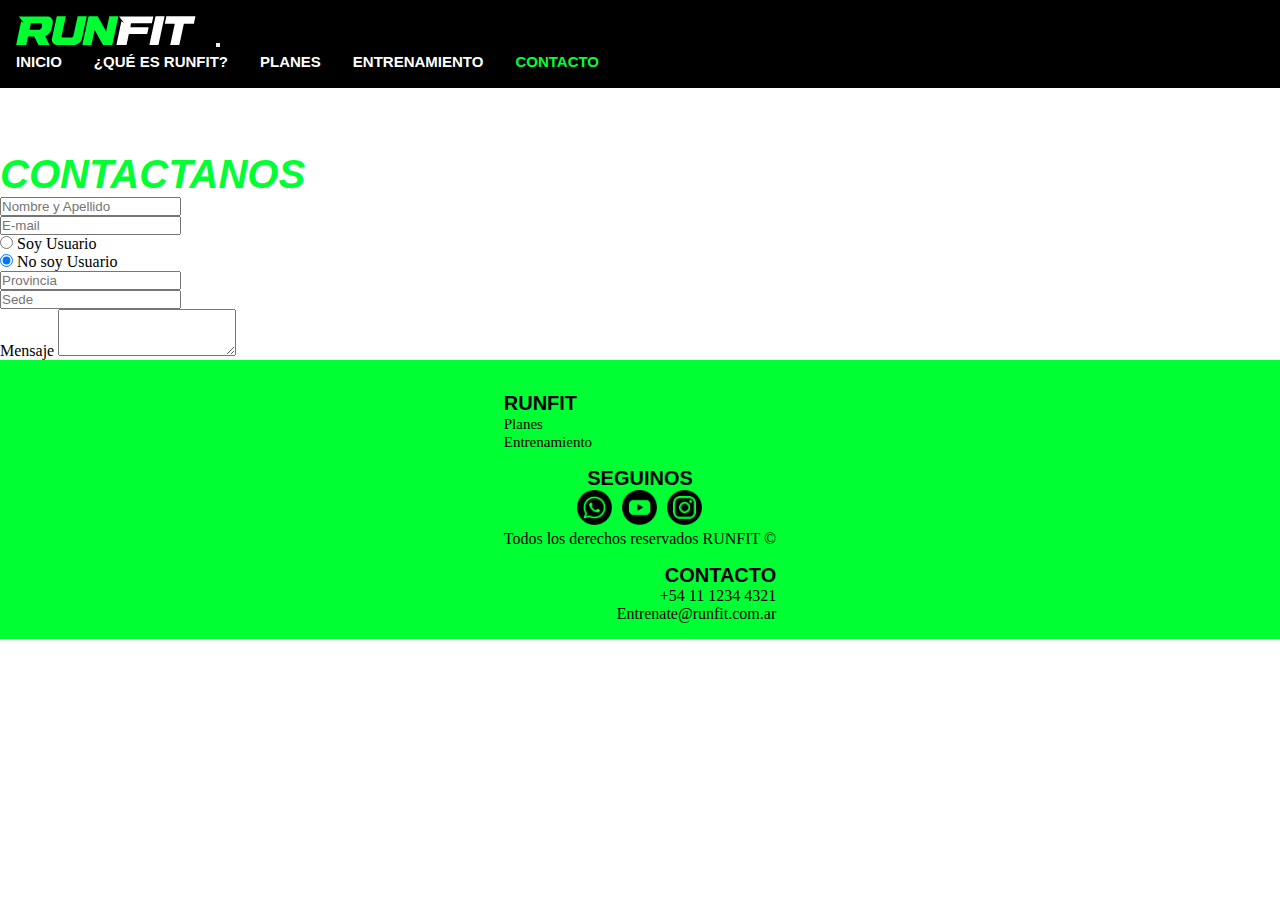
<file: contacto2.html>
<!doctype html>
<html lang="en">
  <head>
    <!-- Required meta tags -->
    <meta charset="utf-8">
    <meta name="viewport" content="width=device-width, user-scaleble=no, initial-scale=1, maximum-scale=1, minimum=1">

    <!-- Bootstrap CSS -->
    <link href="https://cdn.jsdelivr.net/npm/bootstrap@5.1.3/dist/css/bootstrap.min.css" rel="stylesheet" integrity="sha384-1BmE4kWBq78iYhFldvKuhfTAU6auU8tT94WrHftjDbrCEXSU1oBoqyl2QvZ6jIW3" crossorigin="anonymous">
    <link rel="stylesheet" href="https://cdnjs.cloudflare.com/ajax/libs/animate.css/4.1.1/animate.min.css" />
    <link rel="stylesheet" type="text/css" href="css/estilos2.css">
    <title>Fitnes</title>
    <link rel="shortcut icon" href="img/Logo/favico-06.png">
  </head>
  <body>
    
    <nav class="navbar navbar-expand-lg navbar-dark">
        <div class="container">
          <a class="navbar-brand" href="#"><img alt="logo" src="img/Logo/runfitlogo.png"></a>
          <button class="navbar-toggler" type="button" data-bs-toggle="collapse" data-bs-target="#navbarSupportedContent" aria-controls="navbarSupportedContent" aria-expanded="false" aria-label="Toggle navigation">
            <span class="navbar-toggler-icon"></span>
          </button>
          <div class="collapse navbar-collapse jc-right" id="navbarSupportedContent">
            <ul class="navbar-nav">
              <li class="nav-item">
                <a href="index2.html"class="nav-link" aria-current="page" href="#">Inicio</a>
              </li>
              <li class="nav-item">
                <a class="nav-link" href="runfit.html">¿Qué es Runfit?</a>
              </li>
              <li class="nav-item dropdown">
                <a class="nav-link dropdown-toggle" href="planes2.html" id="navbarDropdown" role="button" data-bs-toggle="dropdown" aria-expanded="false">
                    Planes
                </a>
                <ul class="dropdown-menu" aria-labelledby="navbarDropdown">
                  <li><a class="dropdown-item" href="planes2.html">Total run</a></li>
                  <li><a class="dropdown-item" href="planes2.html">Runfit Go</a></li>
                </ul>
              </li>
              <li class="nav-item">
                <a href="entrenar2.html"class="nav-link" href="#">Entrenamiento</a>
              </li>
              <li class="nav-item">
                <a class="nav-link active" href="contacto2.html">Contacto</a>
              </li>
            </ul>
          </div>
        </div>
      </nav>
    <!-- FIN NAVBAR -->

    <!-- INICIO CONTACTO -->
    <div class="container h-100">
        <div class="row h-100">
            <div class="col-sm-12 h-100 centrar-vertical">
              <h2>Contactanos</h2>
            </div>
        </div>
    </div>
    
    <div class="container col-lg-6">
        <div class="row g-3">
            <div class="col">
              <input type="text" class="form-control" placeholder="Nombre y Apellido" aria-label="First name">
            </div>
            <div class="col">
                <input type="email" class="form-control" id="exampleFormControlInput1" placeholder="E-mail">
            </div>
          </div>

          <div class="form-check">
            <input class="form-check-input" type="radio" name="flexRadioDefault" id="flexRadioDefault1">
            <label class="form-check-label" for="flexRadioDefault1">
              Soy Usuario
            </label>
          </div>
          <div class="form-check">
            <input class="form-check-input" type="radio" name="flexRadioDefault" id="flexRadioDefault2" checked>
            <label class="form-check-label" for="flexRadioDefault2">
              No soy Usuario
            </label>
            </div>
            <div class="row g-3">
                <div class="col-sm-7">
                  <input type="text" class="form-control" placeholder="Provincia" aria-label="City">
                </div>
                <div class="col-sm">
                  <input type="text" class="form-control" placeholder="Sede" aria-label="State">
                </div>
              </div>
          <div class="mb-3">
            <label for="exampleFormControlTextarea1" class="form-label">Mensaje</label>
            <textarea class="form-control" id="exampleFormControlTextarea1" rows="3"></textarea>
          </div>
    </div>
  




    <!-- footer -->
    <footer>
        <div class="container">
            <div class="row">
                <div class="col-sm-12 col-md-4 col-lg-4 col-xl-4 ">
                    <div class="izquierda institucional">
                        <h5 class="titulo-footer"> runfit</h5>
                        <a href="">Planes</a><br>
                        <a href="">Entrenamiento</a>
                    </div>
                </div>
                <div class="col-sm-12 col-md-4 col-lg-4 col-xl-4">
                    <div class="centro sociallinks">
                        <h5 class="titulo-footer">Seguinos</h5>
                        <ul class="socialicons">
                            <li><a href="#"><img src="img/iconos/whatsapp.png"></a></li>
                            <li><a href="#"><img src="img/iconos/youtube.png"></a></li>
                            <li><a href="#"><img src="img/iconos/instagram.png"></a></li>
                        </ul>
                        <p>Todos los derechos reservados RUNFIT ©</p>
                    </div>

                </div>
                <div class="col-sm-12 col-md-4 col-lg-4 col-xl-4">
                    <div class=" derecha contacto">
                        <h5 class="titulo-footer" >Contacto</h5>
                        <p>+54 11 1234 4321</p>
                        <p>Entrenate@runfit.com.ar</p> 
                    </div>
                </div>
            </div>
        </div>
    </footer>

    <!-- Optional JavaScript; choose one of the two! -->

    <!-- Option 1: Bootstrap Bundle with Popper -->
    <script src="https://cdn.jsdelivr.net/npm/bootstrap@5.1.3/dist/js/bootstrap.bundle.min.js" integrity="sha384-ka7Sk0Gln4gmtz2MlQnikT1wXgYsOg+OMhuP+IlRH9sENBO0LRn5q+8nbTov4+1p" crossorigin="anonymous"></script>

    <!-- Option 2: Separate Popper and Bootstrap JS -->
    <script src="https://cdn.jsdelivr.net/npm/@popperjs/core@2.10.2/dist/umd/popper.min.js" integrity="sha384-7+zCNj/IqJ95wo16oMtfsKbZ9ccEh31eOz1HGyDuCQ6wgnyJNSYdrPa03rtR1zdB" crossorigin="anonymous"></script>
    <script src="https://cdn.jsdelivr.net/npm/bootstrap@5.1.3/dist/js/bootstrap.min.js" integrity="sha384-QJHtvGhmr9XOIpI6YVutG+2QOK9T+ZnN4kzFN1RtK3zEFEIsxhlmWl5/YESvpZ13" crossorigin="anonymous"></script>
    


  </body>
</html>
</file>
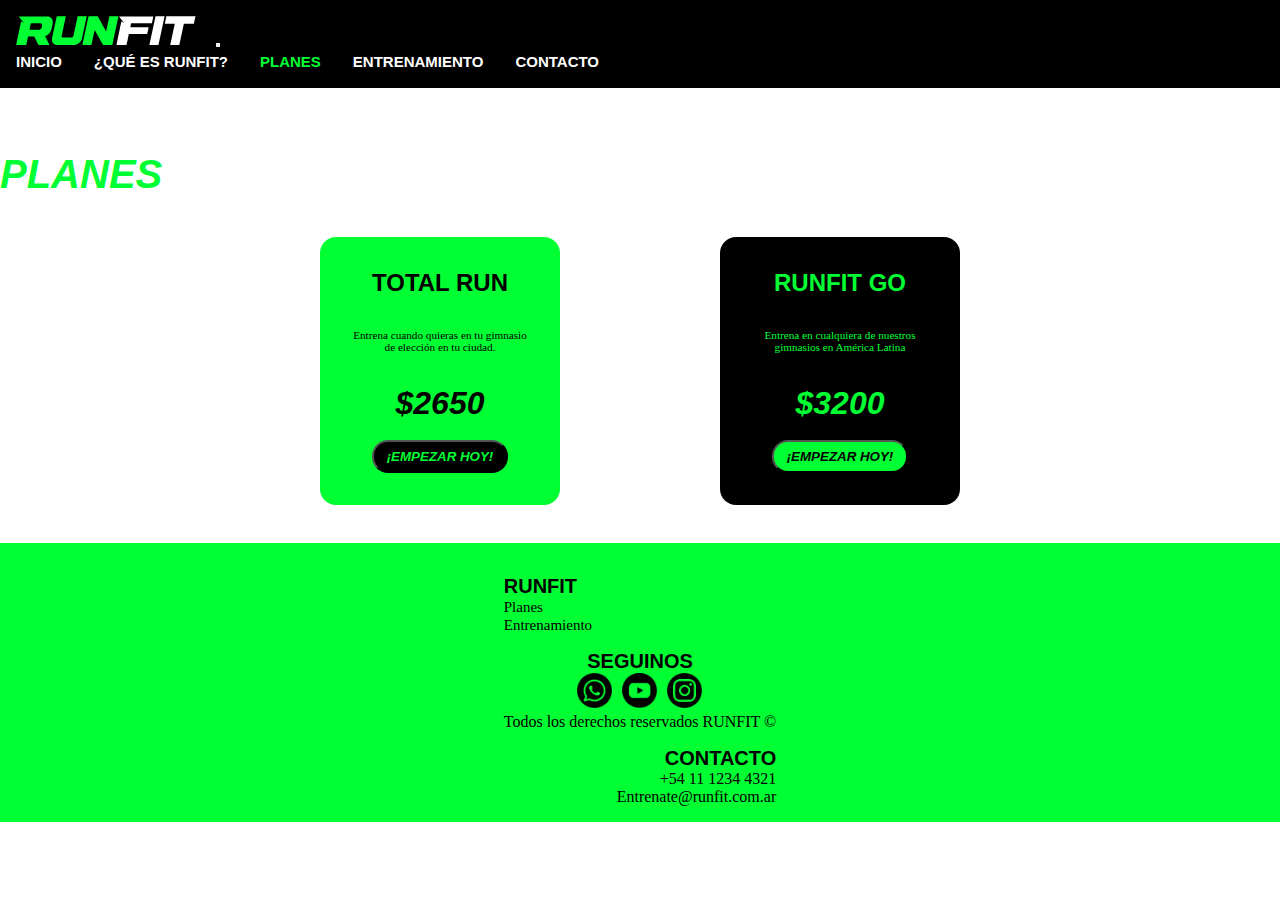
<file: planes2.html>
<!doctype html>
<html lang="en">
  <head>
    <!-- Required meta tags -->
    <meta charset="utf-8">
    <meta name="viewport" content="width=device-width, user-scaleble=no, initial-scale=1, maximum-scale=1, minimum=1">

    <!-- Bootstrap CSS -->
    <link href="https://cdn.jsdelivr.net/npm/bootstrap@5.1.3/dist/css/bootstrap.min.css" rel="stylesheet" integrity="sha384-1BmE4kWBq78iYhFldvKuhfTAU6auU8tT94WrHftjDbrCEXSU1oBoqyl2QvZ6jIW3" crossorigin="anonymous">
    <link rel="stylesheet" href="https://cdnjs.cloudflare.com/ajax/libs/animate.css/4.1.1/animate.min.css" />
    <link rel="stylesheet" type="text/css" href="css/estilos2.css">
    <title>Fitnes</title>
    <link rel="shortcut icon" href="img/Logo/favico-06.png">
  </head>
  <body>
    
    <nav class="navbar navbar-expand-lg navbar-dark">
        <div class="container">
          <a class="navbar-brand" href="#"><img alt="logo" src="img/Logo/runfitlogo.png"></a>
          <button class="navbar-toggler" type="button" data-bs-toggle="collapse" data-bs-target="#navbarSupportedContent" aria-controls="navbarSupportedContent" aria-expanded="false" aria-label="Toggle navigation">
            <span class="navbar-toggler-icon"></span>
          </button>
          <div class="collapse navbar-collapse jc-right" id="navbarSupportedContent">
            <ul class="navbar-nav">
              <li class="nav-item">
                <a href="index2.html"class="nav-link" aria-current="page" href="#">Inicio</a>
              </li>
              <li class="nav-item">
                <a class="nav-link" href="runfit.html">¿Qué es Runfit?</a>
              </li>
              <li class="nav-item dropdown">
                <a class="nav-link active dropdown-toggle" href="planes2.html" id="navbarDropdown" role="button" data-bs-toggle="dropdown" aria-expanded="false">
                    Planes
                </a>
                <ul class="dropdown-menu" aria-labelledby="navbarDropdown">
                  <li><a class="dropdown-item" href="planes2.html">Total run</a></li>
                  <li><a class="dropdown-item" href="planes2.html">Runfit Go</a></li>
                </ul>
              </li>
              <li class="nav-item">
                <a href="entrenar2.html"class="nav-link" href="#">Entrenamiento</a>
              </li>
              <li class="nav-item">
                <a class="nav-link" href="contacto2.html">Contacto</a>
              </li>
            </ul>
          </div>
        </div>
      </nav>
    <!-- FIN NAVBAR -->

   <!-- ENCABEZADO -->
   <div class="container">
       <h2 class="planes">PLANES</h2>
       <section class="columnas">
             <article class="run">
                 <h4>TOTAL RUN</h4>
                 <p>Entrena cuando quieras en tu gimnasio de elección en tu ciudad.</p>
                 <h3>$2650</h3>
                 <br><input type="submit" value="¡Empezar hoy!"><br>
             </article>
             
             <article class="black">
                 <h4>RUNFIT GO</h4>
                 <p>Entrena en cualquiera de nuestros gimnasios en América Latina</p>
                 <h3>$3200</h3>
                 <br><input type="submit" value="¡Empezar hoy!"><br>
             </article>
     </section>   
   </div>
  <!-- FIN ENCABEZADO -->    



    <!-- footer -->
    <footer>
        <div class="container">
            <div class="row">
                <div class="col-sm-12 col-md-4 col-lg-4 col-xl-4 ">
                    <div class="izquierda institucional">
                        <h5 class="titulo-footer"> runfit</h5>
                        <a href="">Planes</a><br>
                        <a href="">Entrenamiento</a>
                    </div>
                </div>
                <div class="col-sm-12 col-md-4 col-lg-4 col-xl-4">
                    <div class="centro sociallinks">
                        <h5 class="titulo-footer">Seguinos</h5>
                        <ul class="socialicons">
                            <li><a href="#"><img src="img/iconos/whatsapp.png"></a></li>
                            <li><a href="#"><img src="img/iconos/youtube.png"></a></li>
                            <li><a href="#"><img src="img/iconos/instagram.png"></a></li>
                        </ul>
                        <p>Todos los derechos reservados RUNFIT ©</p>
                    </div>

                </div>
                <div class="col-sm-12 col-md-4 col-lg-4 col-xl-4">
                    <div class=" derecha contacto">
                        <h5 class="titulo-footer" >Contacto</h5>
                        <p>+54 11 1234 4321</p>
                        <p>Entrenate@runfit.com.ar</p> 
                    </div>
                </div>
            </div>
        </div>
    </footer>

    <!-- Optional JavaScript; choose one of the two! -->

    <!-- Option 1: Bootstrap Bundle with Popper -->
    <script src="https://cdn.jsdelivr.net/npm/bootstrap@5.1.3/dist/js/bootstrap.bundle.min.js" integrity="sha384-ka7Sk0Gln4gmtz2MlQnikT1wXgYsOg+OMhuP+IlRH9sENBO0LRn5q+8nbTov4+1p" crossorigin="anonymous"></script>

    <!-- Option 2: Separate Popper and Bootstrap JS -->
    <script src="https://cdn.jsdelivr.net/npm/@popperjs/core@2.10.2/dist/umd/popper.min.js" integrity="sha384-7+zCNj/IqJ95wo16oMtfsKbZ9ccEh31eOz1HGyDuCQ6wgnyJNSYdrPa03rtR1zdB" crossorigin="anonymous"></script>
    <script src="https://cdn.jsdelivr.net/npm/bootstrap@5.1.3/dist/js/bootstrap.min.js" integrity="sha384-QJHtvGhmr9XOIpI6YVutG+2QOK9T+ZnN4kzFN1RtK3zEFEIsxhlmWl5/YESvpZ13" crossorigin="anonymous"></script>
    


  </body>
</html>
</file>
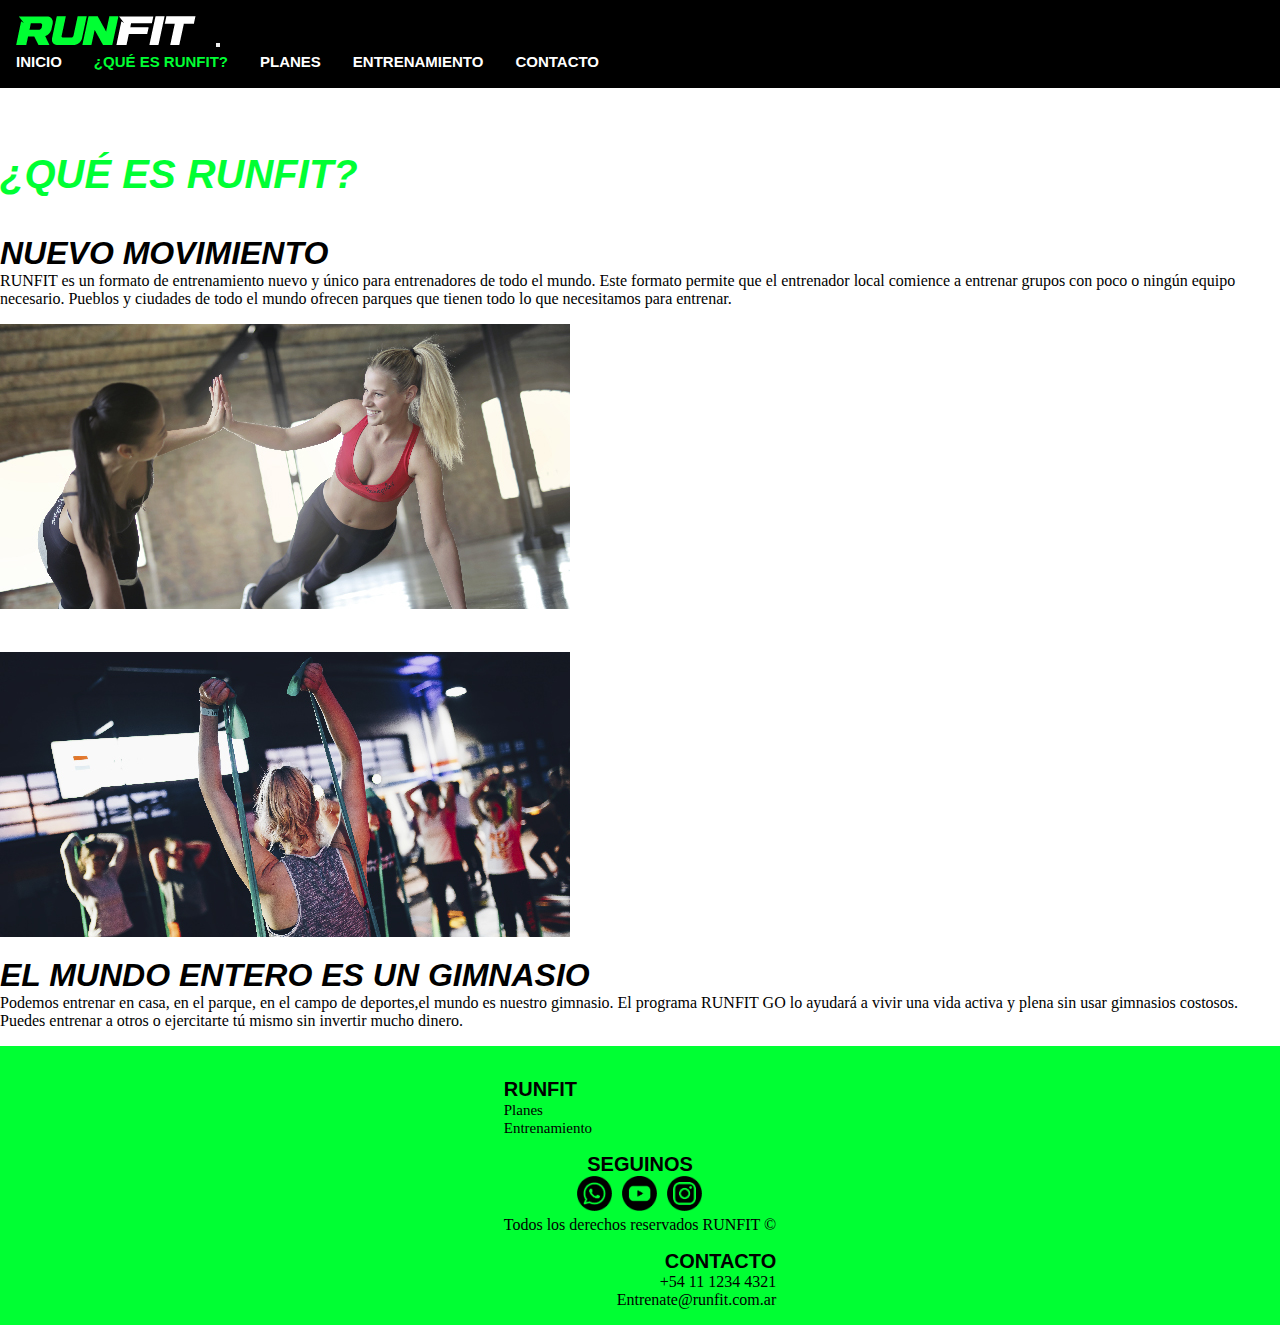
<file: runfit.html>
<!doctype html>
<html lang="en">
  <head>
    <!-- Required meta tags -->
    <meta charset="utf-8">
    <meta name="viewport" content="width=device-width, user-scaleble=no, initial-scale=1, maximum-scale=1, minimum=1">

    <!-- Bootstrap CSS -->
    <link href="https://cdn.jsdelivr.net/npm/bootstrap@5.1.3/dist/css/bootstrap.min.css" rel="stylesheet" integrity="sha384-1BmE4kWBq78iYhFldvKuhfTAU6auU8tT94WrHftjDbrCEXSU1oBoqyl2QvZ6jIW3" crossorigin="anonymous">
    <link rel="stylesheet" href="https://cdnjs.cloudflare.com/ajax/libs/animate.css/4.1.1/animate.min.css" />
    <link rel="stylesheet" type="text/css" href="css/estilos2.css">
    <title>Fitnes</title>
    <link rel="shortcut icon" href="img/Logo/favico-06.png">
  </head>
  <body>
    
    <nav class="navbar navbar-expand-lg navbar-dark">
        <div class="container">
          <a class="navbar-brand" href="#"><img alt="logo" src="img/Logo/runfitlogo.png"></a>
          <button class="navbar-toggler" type="button" data-bs-toggle="collapse" data-bs-target="#navbarSupportedContent" aria-controls="navbarSupportedContent" aria-expanded="false" aria-label="Toggle navigation">
            <span class="navbar-toggler-icon"></span>
          </button>
          <div class="collapse navbar-collapse jc-right" id="navbarSupportedContent">
            <ul class="navbar-nav">
              <li class="nav-item">
                <a href="index2.html"class="nav-link" aria-current="page" href="#">Inicio</a>
              </li>
              <li class="nav-item">
                <a class="nav-link active" href="runfit.html">¿Qué es Runfit?</a>
              </li>
              <li class="nav-item dropdown">
                <a class="nav-link dropdown-toggle" href="planes2.html" id="navbarDropdown" role="button" data-bs-toggle="dropdown" aria-expanded="false">
                    Planes
                </a>
                <ul class="dropdown-menu" aria-labelledby="navbarDropdown">
                  <li><a class="dropdown-item" href="planes2.html">Total run</a></li>
                  <li><a class="dropdown-item" href="planes2.html">Runfit Go</a></li>
                </ul>
              </li>
              <li class="nav-item">
                <a href="entrenar2.html"class="nav-link" href="#">Entrenamiento</a>
              </li>
              <li class="nav-item">
                <a class="nav-link" href="contacto2.html">Contacto</a>
              </li>
            </ul>
          </div>
        </div>
      </nav>
    <!-- FIN NAVBAR -->
    <!-- ENCABEZADO -->
    <div class="container h-100">
        <div class="row h-100">
            <div class="col-sm-12 h-100 centrar-vertical">
                <h2>¿QUÉ ES RUnFIT?</h2>
            </div>
        </div>
    </div>
    <section class="runfit">
            <div class="container columna1">
                <div class="row">
                    <div class="col-sm-12 col-md-6 col-lg-6 col-xl-6 ">
                        <h3>NUEVO MOVIMIENTO</h3>
                        <p>RUNFIT es un formato de entrenamiento nuevo y único para entrenadores de todo el mundo. Este formato permite que el entrenador local comience a entrenar grupos con poco o ningún equipo necesario. Pueblos y ciudades de todo el mundo ofrecen parques que tienen todo lo que necesitamos para entrenar. </p>
                    </div>
                    <div class="col-sm-12 col-md-6 col-lg-6 col-xl-6">
                        <img src="img/Chicasentrendando.jpg" alt="imagen" class="img-fluid">
                    </div>
                </div>
            </div>

            <div class="container columna2">
                <div class="row">       
                        <div class="col-sm-12 col-md-6 col-lg-6 col-xl-6 movimiento img2">
                            <img src="img/entrendandovarios.jpg" alt="imagen" class="img-fluid">
                        </div>
                    <div class="col-sm-12 col-md-6 col-lg-6 col-xl-6 ">      
                        <h3>EL MUNDO ENTERO ES UN GIMNASIO</h3>
                        <p>Podemos entrenar en casa, en el parque, en el campo de deportes,el mundo es nuestro gimnasio.
                            El programa RUNFIT GO lo ayudará a vivir una vida activa y plena sin usar gimnasios costosos. Puedes entrenar a otros o ejercitarte tú mismo sin invertir mucho dinero.</p>
                    </div> 
                </div> 
            </div>  
    </section>
    <!-- FIN ENCABEZADO -->



    <!-- footer -->
    <footer>
        <div class="container">
            <div class="row">
                <div class="col-sm-12 col-md-4 col-lg-4 col-xl-4 ">
                    <div class="izquierda institucional">
                        <h5 class="titulo-footer"> runfit</h5>
                        <a href="">Planes</a><br>
                        <a href="">Entrenamiento</a>
                    </div>
                </div>
                <div class="col-sm-12 col-md-4 col-lg-4 col-xl-4">
                    <div class="centro sociallinks">
                        <h5 class="titulo-footer">Seguinos</h5>
                        <ul class="socialicons">
                            <li><a href="#"><img src="img/iconos/whatsapp.png"></a></li>
                            <li><a href="#"><img src="img/iconos/youtube.png"></a></li>
                            <li><a href="#"><img src="img/iconos/instagram.png"></a></li>
                        </ul>
                        <p>Todos los derechos reservados RUNFIT ©</p>
                    </div>

                </div>
                <div class="col-sm-12 col-md-4 col-lg-4 col-xl-4">
                    <div class=" derecha contacto">
                        <h5 class="titulo-footer" >Contacto</h5>
                        <p>+54 11 1234 4321</p>
                        <p>Entrenate@runfit.com.ar</p> 
                    </div>
                </div>
            </div>
        </div>
    </footer>

    <!-- Optional JavaScript; choose one of the two! -->

    <!-- Option 1: Bootstrap Bundle with Popper -->
    <script src="https://cdn.jsdelivr.net/npm/bootstrap@5.1.3/dist/js/bootstrap.bundle.min.js" integrity="sha384-ka7Sk0Gln4gmtz2MlQnikT1wXgYsOg+OMhuP+IlRH9sENBO0LRn5q+8nbTov4+1p" crossorigin="anonymous"></script>

    <!-- Option 2: Separate Popper and Bootstrap JS -->
    <script src="https://cdn.jsdelivr.net/npm/@popperjs/core@2.10.2/dist/umd/popper.min.js" integrity="sha384-7+zCNj/IqJ95wo16oMtfsKbZ9ccEh31eOz1HGyDuCQ6wgnyJNSYdrPa03rtR1zdB" crossorigin="anonymous"></script>
    <script src="https://cdn.jsdelivr.net/npm/bootstrap@5.1.3/dist/js/bootstrap.min.js" integrity="sha384-QJHtvGhmr9XOIpI6YVutG+2QOK9T+ZnN4kzFN1RtK3zEFEIsxhlmWl5/YESvpZ13" crossorigin="anonymous"></script>
    


  </body>
</html>
</file>
<file: css/estilos2.css>
*{margin:0; padding: 0; box-sizing: border-box;}

@import url('https://fonts.googleapis.com/css2?family=Poppins:ital,wght@0,300;0,400;0,500;0,700;1,700&family=Roboto+Condensed:ital,wght@0,400;0,700;0,900&display=swap');

h1{
    font-family: 'Roboto Condensed', sans-serif;
    font-weight:700;
    font-size: 40px;
    color:#ffffff;
    text-transform: uppercase;
    text-transform: capitalize;
}

h2{
    font-family: 'Roboto Condensed', sans-serif;
    font-weight:900;
    font-style: italic;
    font-size: 40px;
    color:#00ff33;
    text-transform: uppercase;
    text-align: left;
    margin-top: 5%;   
}

h3{
    color: black;
    margin-top: 1.5rem;
    font-family: 'Roboto', sans-serif;
    font-weight: 900;
    font-size: 1.5rem;
    font-style: italic;
}

.jc-right{
    justify-content: right;
}


.navbar{
    background-color: #000000;
    padding-top:1rem ;
    padding-bottom: 1rem;
    border-bottom: none;
}
.navbar a{
    text-decoration: none;
    text-transform: uppercase;
    font-family: 'Roboto Condensed', sans-serif;
    font-weight: 700;
    font-size: 15px;
    margin: 0 1rem ;
    padding:rem 0.1rem;
}
.nav-item .nav-link{
    color:rgba(255,255,255,1);
}
.active {
    color: #00ff33 !important ; 
}
.navbar a:hover{color:#00ff33;}

ul{
    list-style-type: none;
    font-size: 20px;;
    display:flex;  
}

ul ul {
    position: relative;
    display: none;
 }
 ul ul li {
    display: block;
    width:200px;
    padding: 10px;
 }
 ul ul li a {color: white;}

 ul li:hover ul {
    position: absolute;
    display:block;
    background-color: #000000;

 }

/* HEADER */

.header-home{
    background-image: url("../img/imagenprincipalhome.jpg");  
    height: 500px;
    background-position: center;
    background-repeat: no-repeat;
    background-size: cover;
    padding: 50px;
}


.inicio{
    display:block;
    width: 100%;
    max-width: 300px;
    text-align: left;
}
 .inicio h1{ 
    font-family: 'Roboto Condensed', sans-serif;
    font-size: 50px;
    font-weight:900;
    font-style: italic;
    color: white;
    margin-bottom: 15px;
}

.aparicion { 
	animation: 1s aparicion 1; 
	transform-origin: top left;
}

@keyframes aparicion
{
	0% { opacity: 0; }
	50% { opacity: 0.8; }
}

.inicio p{
    display: block;
    font-family: 'Poppins', sans-serif;
    font-size: 15px;
    font-weight: 400;
    color: white;
    text-align: left;
    margin-bottom: 20px;
}

.boton{
    display: inline-block;
    width: auto;
    padding: 3% 6%;
    border-radius: 0.5rem;
    background:#00ff33;
    font-family: 'Roboto Condensed', sans-serif;
    font-weight: 900;
    font-style: italic;
    text-decoration: none;
    color: #000;
} 

.centrar-vertical{
    align-items: center;
    display: flex;
    justify-content: start;    
}
.sec-verde{
    background-color: #00ff33;
    margin-bottom: 3%;
}
.sec-verde img{
    max-width: 80%;
    margin-left: 3rem;    
}

.sec-verde h3{
    text-align: center;
    color: black;
    margin-top: 2rem;
    font-family: 'Roboto', sans-serif;
    font-weight: 900;
    font-size: 2rem;
}

.pasosflex i{
    color: #00ff33;

}

.carrusel-1{
    margin-bottom: 3%;
}

.carrusel-1 h5{
    color: #00ff33;
    text-transform:uppercase;
    font-family: 'Roboto', sans-serif;
    font-style: italic;
    font-weight: 600;
    font-size: 1.5rem;  
}
/* FIN HEADER */


/* _______________PLANES_______________ */

.columnas {
    max-width: 50rem;
    display: flex;
    justify-content: space-around;
    flex-wrap: wrap;
    align-content: center;
    margin: auto;
    box-sizing: border-box;
    margin-bottom: 3%;
}

.run {
    background: #00ff33;
    color: rgb(0, 0, 0);
    padding: 32px;
    margin-top: 5%;
    max-width: 30%;
    text-align: center;     
    border-radius: 1rem;
}
.run p{
    font-size: 0.7rem;
}

.run h4{
    margin-bottom: 2rem;
    font-family: 'Roboto Condensed', sans-serif;
    font-weight: 600;
    font-size: 1.5rem;
    
}
.run h3{
    color: black;
    margin-top: 2rem;
    font-family: 'Roboto', sans-serif;
    font-weight: 900;
    font-size: 2rem;
}

.run input{
    padding: 4% 7%;
    border-radius: 1rem;
    background:#000000;
    color: #00ff33;
    font-family: 'Roboto Condensed', sans-serif;
    font-weight: 900;
    font-style: italic;
    text-transform: uppercase;

}
.black {
    background: rgb(0, 0, 0);
    color: white;
    padding: 32px;
    margin-top: 5%;
    max-width: 30%;
    text-align: center;
    border-radius: 1rem;
}
.black p{
    font-size: 0.7rem;
    color: #00ff33;
}
.black h4{
    margin-bottom: 2rem;
    color: #00ff33;
    font-family: 'Roboto Condensed', sans-serif;
    font-weight: 600;
    font-size: 1.5rem;
}

.black h3{
    margin-top: 2rem;
    color: #00ff33;
    font-family: 'Roboto', sans-serif;
    font-weight: 900;
    font-size: 2rem;

}

.black input{
    padding: 4% 7%;
    border-radius: 1rem;
    background:#00ff33;    
    font-family: 'Roboto Condensed', sans-serif;
    font-weight: 900;
    font-style: italic;
    text-transform: uppercase;

}

/* FOOTER */

footer{
    background-color:#00ff33 ;
    text-align: center;
    padding: 1em 0;
    width: 100%;
    position: absolute;
    display: flex;
    justify-content: space-around;
}

/* .derecha,
.centro,
.izquierda{
    display: flex;
    justify-content: space-between;
    flex-direction: column;
}  */

.derecha{
    text-align: right;
}
.izquierda{
    text-align: left;
}
.centro{
    text-align: center;
}
.titulo-footer{
    font-family: 'Roboto Condensed', sans-serif;
    font-weight: 700;
    font-size: 20px;
    text-transform: uppercase;
    margin-top: 1rem;
}
.institucional p{  
    font-size: 15px;    
    font-weight: 300;
}
.institucional a{  
    font-size: 15px;    
    font-weight: 300;
    text-decoration: none;
    color: #000;
    display: inline-block;
}

.sociallinks .socialicons{
    display: flex;
    justify-content: center;
    padding: 0;
}   
.sociallinks .socialicons li{
    list-style: none;
    display: inline;
    margin: 0 5px;
}
.sociallinks .socialicons img{
    max-width: 35px;
}


/* ________________ENTRENAMIENTO____________________ */

.metodos{
    display: flex;
    justify-content: center;
    margin-top: 4rem;
}
.metodos div
{
    height: auto;
    width: 35%;
}
.metodos h3{
    font-family:'Roboto Condensed', sans-serif;
    font-size: 2rem;
    font-weight: 700;
    font-style: italic;
    margin-top: 1rem;
}
.metodos p{
    margin: 0 1rem 1rem 0;
}

.elementos{
    background-color:#f1f1f1;
    height: 1000px;
    background-size: cover;
}

.merch{
    display: grid;
    grid-template-columns: repeat(3, 250px);
    grid-template-rows:  repeat(3, 250px);
    grid-column-gap: 2%;
    grid-row-gap:4%;
    justify-content: center;
    margin-top: 5%;
}

.merch1,
.merch2,
.merch3,
.merch4,
.merch5,
.merch6,
.merch7,
.merch8,
.merch9{
    background-color: #fff;
    box-shadow: 1px 1px 2px rgba(0, 0, 0, 0.3);
    border-radius: 2rem 1rem;  
    background-size:contain;
    background-repeat: no-repeat;
    background-position: center; 
    
}

.merch1{
    background-image: url('../img/merch/remerah.png');
}
.merch2{
    background-image: url('../img/merch/botella.png');
}
.merch3{
    background-image: url('../img/merch/remeram.png');
}
.merch4{
    background-image: url('../img/merch/remeralargah.png');
}
.merch5{
    background-image: url('../img/merch/kettlebel.png');
}
.merch6{
    background-image: url('../img/merch/Womens_Bomber.png');
}
.merch7{
    background-image: url('../img/merch/Mens_Shorts.png');
}
.merch8{
    background-image: url('../img/merch/guantes.png');
}
.merch9{
    background-image: url('../img/merch/Womens_Legging.png');
}


/* ________________FIN ENTRENAMIENTO____________________ */


/* _____________________RUNFIT____________________ */

.columna1, .columna2{
    margin-top: 3%;
}

.runfit{
    display:inline;
    width: 100%;
}

.runfit h3{
    font-family:'Roboto Condensed', sans-serif;
    font-size: 2rem;
    font-weight: 700;
    font-style: italic;
    margin-top: 1rem;
}
.runfit p{
    margin: 0 1rem 1rem 0;
}


/* ________________FIN RUTFIN__________________ */


.form-check-input:checked {
    background-color: #00ff33 ;
    border-color: #00ff33 !important;
}
</file>
